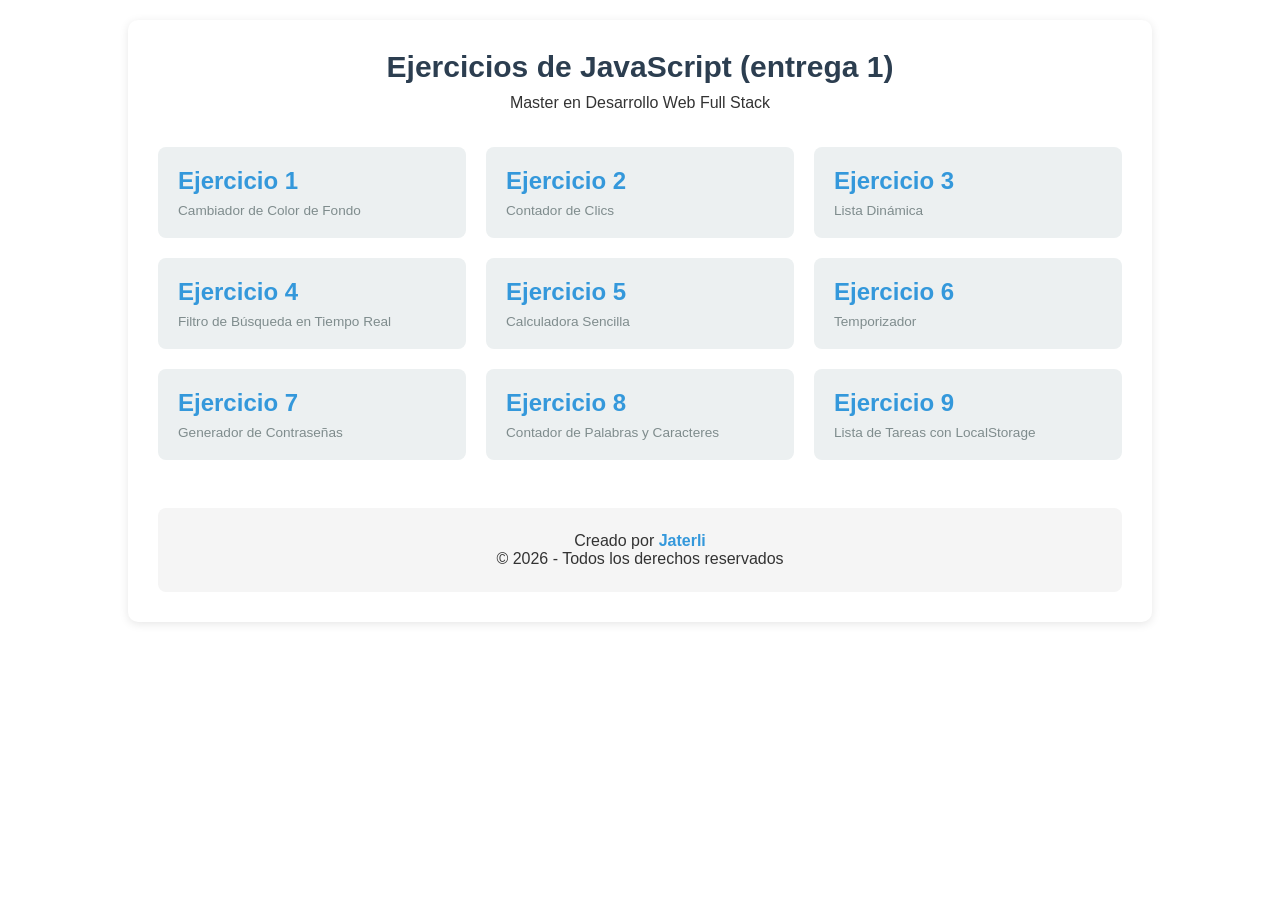
<file: index.html>
<!DOCTYPE html>
<html lang="es">
<head>
    <meta charset="UTF-8">
    <meta name="viewport" content="width=device-width, initial-scale=1.0">
    <meta name="description" content="Colección de ejercicios prácticos de JavaScript para el Master en Desarrollo Web Full Stack">
    <meta name="author" content="Jaterli">
    <title>Ejercicios JavaScript | Master Full Stack</title>
    <link rel="stylesheet" href="css/styles.css">
</head>
<body>
    <div class="container container-index">

        <header class="exercise-header">
            <h1>Ejercicios de JavaScript (entrega 1)</h1>
            <p>Master en Desarrollo Web Full Stack</p>
        </header>

        <!-- Navegación principal con los ejercicios -->
        <nav aria-label="Ejercicios de JavaScript" class="ejercicios-nav">
            <ul class="ejercicios-grid">
                <li>
                    <a href="pages/ejercicio1.html" class="ejercicio-card">
                        <article>
                            <h2>Ejercicio 1</h2>
                            <p>Cambiador de Color de Fondo</p>
                        </article>
                    </a>
                </li>
                <li>
                    <a href="pages/ejercicio2.html" class="ejercicio-card">
                        <article>
                            <h2>Ejercicio 2</h2>
                            <p>Contador de Clics</p>
                        </article>
                    </a>
                </li>
                <li>
                    <a href="pages/ejercicio3.html" class="ejercicio-card">
                        <article>
                            <h2>Ejercicio 3</h2>
                            <p>Lista Dinámica</p>
                        </article>
                    </a>
                </li>
                <li>
                    <a href="pages/ejercicio4.html" class="ejercicio-card">
                        <article>
                            <h2>Ejercicio 4</h2>
                            <p>Filtro de Búsqueda en Tiempo Real</p>
                        </article>
                    </a>
                </li>
                <li>
                    <a href="pages/ejercicio5.html" class="ejercicio-card">
                        <article>
                            <h2>Ejercicio 5</h2>
                            <p>Calculadora Sencilla</p>
                        </article>
                    </a>
                </li>
                <li>
                    <a href="pages/ejercicio6.html" class="ejercicio-card">
                        <article>
                            <h2>Ejercicio 6</h2>
                            <p>Temporizador</p>
                        </article>
                    </a>
                </li>
                <li>
                    <a href="pages/ejercicio7.html" class="ejercicio-card">
                        <article>
                            <h2>Ejercicio 7</h2>
                            <p>Generador de Contraseñas</p>
                        </article>
                    </a>
                </li>
                <li>
                    <a href="pages/ejercicio8.html" class="ejercicio-card">
                        <article>
                            <h2>Ejercicio 8</h2>
                            <p>Contador de Palabras y Caracteres</p>
                        </article>
                    </a>
                </li>
                <li>
                    <a href="pages/ejercicio9.html" class="ejercicio-card">
                        <article>
                            <h2>Ejercicio 9</h2>
                            <p>Lista de Tareas con LocalStorage</p>
                        </article>
                    </a>
                </li>
            </ul>
        </nav>

        <footer class="main-footer">
            <div class="footer-content">
                <div class="footer-info">
                    <p class="footer-credit">
                        Creado por 
                        <a href="https://www.jaterli.com" 
                           target="_blank" 
                           rel="noopener noreferrer"
                           class="creator-link">
                            Jaterli
                        </a>
                    </p>
                    <p class="footer-copyright">
                        &copy; 2026 - Todos los derechos reservados
                    </p>
                </div>
            </div>
        </footer>
    </div>
</body>
</html>
</file>
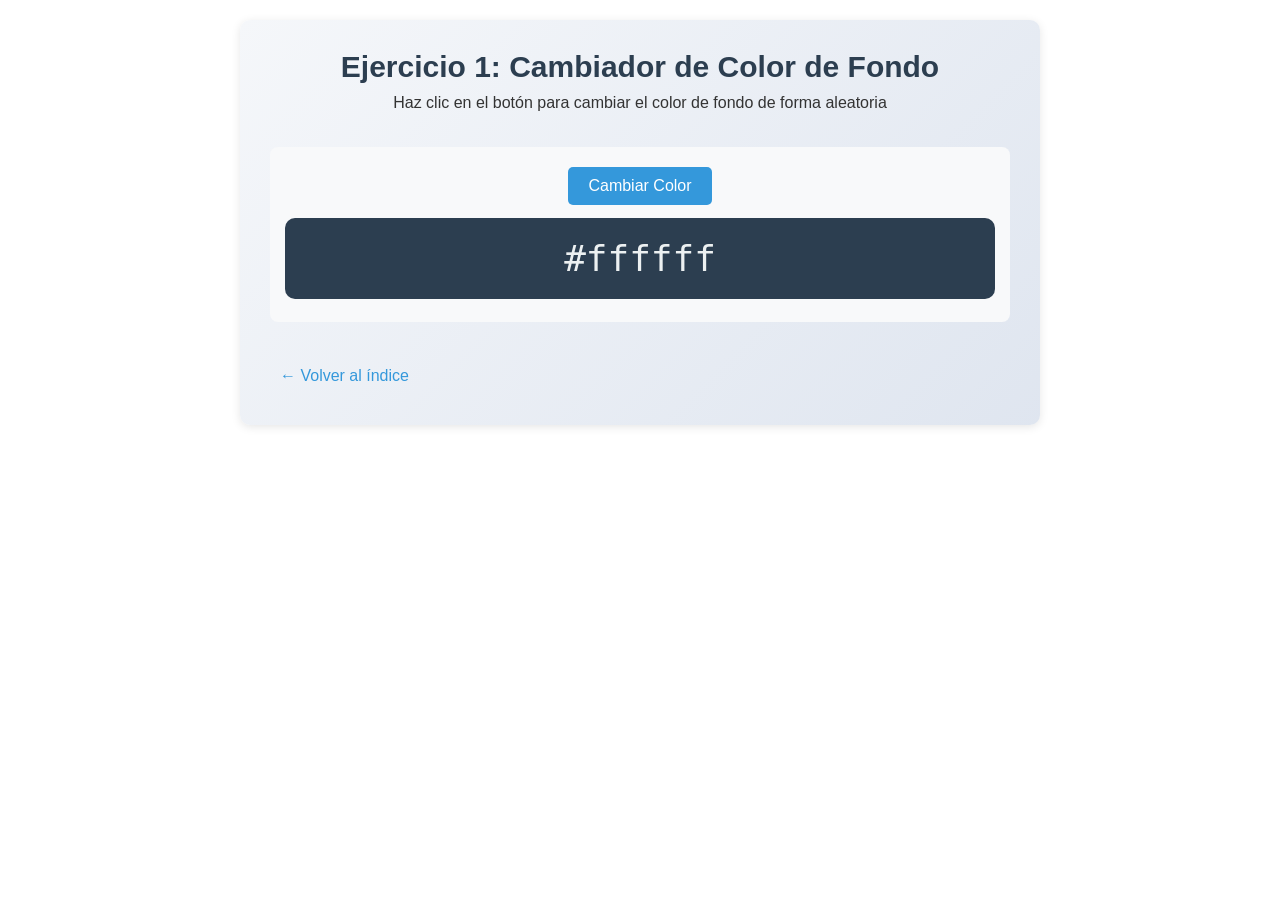
<file: pages/ejercicio1.html>
<!DOCTYPE html>
<html lang="es">
<head>
    <meta charset="UTF-8">
    <meta name="viewport" content="width=device-width, initial-scale=1.0">
    <meta name="description" content="Ejercicio 1: Aplicación interactiva que cambia el color de fondo aleatoriamente al hacer clic en un botón">
    <meta name="author" content="Jaterli">
    <title>Ejercicio 1 - Cambiador de Color de Fondo | Master Full Stack</title>
    <link rel="stylesheet" href="../css/styles.css">
</head>
<body>
    <div class="container" id="ejercicio-1">

        <header class="exercise-header">
            <h1>Ejercicio 1: Cambiador de Color de Fondo</h1>
            <p>Haz clic en el botón para cambiar el color de fondo de forma aleatoria</p>
        </header>

        <main class="exercise-content">
            <section class="card text-center" aria-label="Control del cambiador de color">
                <div class="color-controls">
                    <button id="cambiarColor" class="btn" aria-label="Generar color aleatorio">
                        Cambiar Color
                    </button>
                </div>
                
                <div id="colorActual" class="color-info resultado" aria-live="polite">
                    #ffffff
                </div>
            </section>
        </main>

        <nav class="exercise-navigation" aria-label="Navegación entre ejercicios">
            <a href="../index.html" class="back-link" aria-label="Volver al índice principal">
                ← Volver al índice
            </a>
        </nav>
    </div>
    
    <script src="../js/ejercicio1.js"></script>
</body>
</html>
</file>
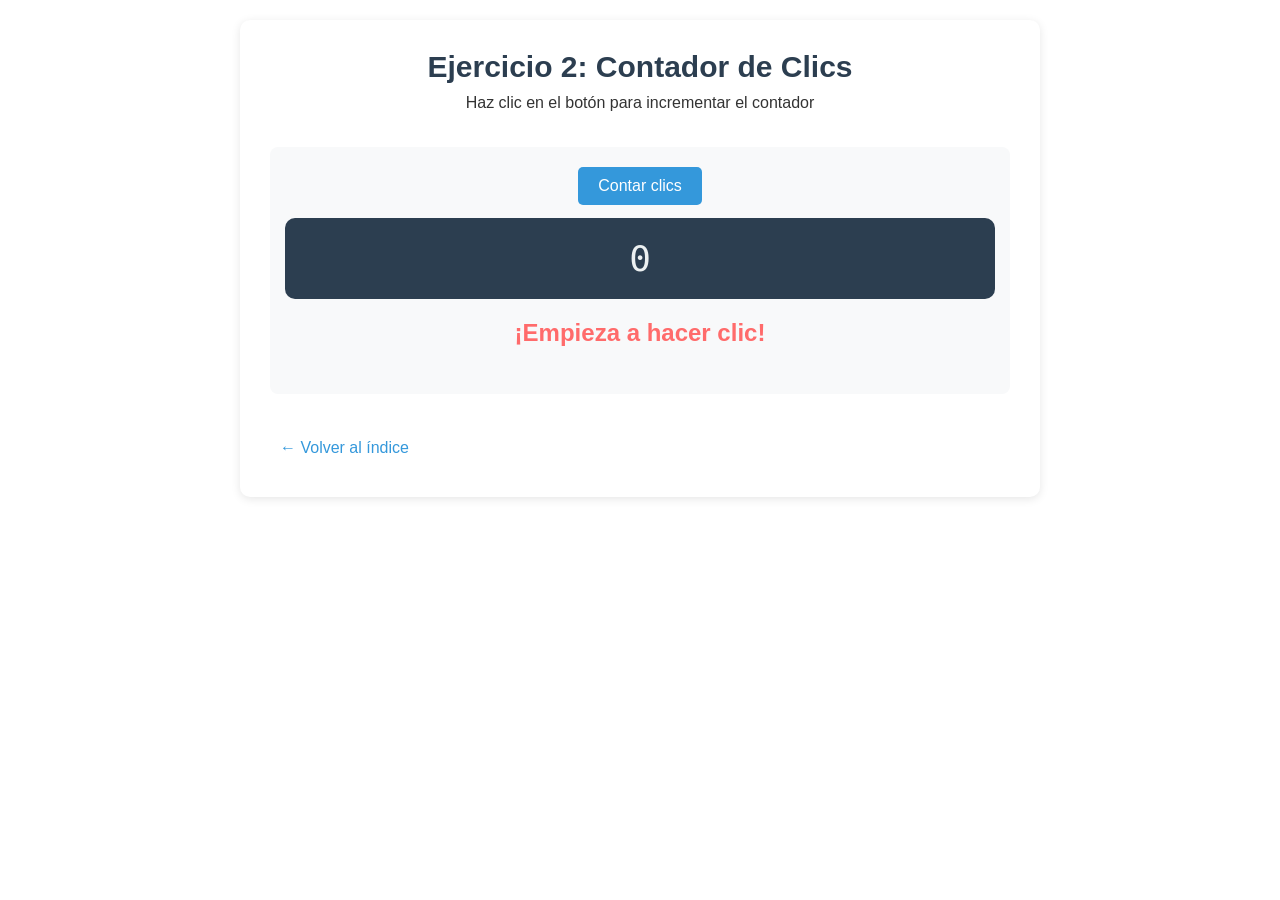
<file: pages/ejercicio2.html>
<!DOCTYPE html>
<html lang="es">
<head>
    <meta charset="UTF-8">
    <meta name="viewport" content="width=device-width, initial-scale=1.0">
    <meta name="description" content="Ejercicio 2: Aplicación interactiva que cuenta los clics realizados en un botón">
    <meta name="author" content="Jaterli">
    <title>Ejercicio 2 - Contador de Clics | Master Full Stack</title>
    <link rel="stylesheet" href="../css/styles.css">
</head>
<body>
    <div class="container">
        <header class="exercise-header">
            <h1>Ejercicio 2: Contador de Clics</h1>
            <p>Haz clic en el botón para incrementar el contador</p>
        </header>

        <main class="exercise-content">
            <section class="card text-center" aria-label="Control del contador de clics">
                <button id="contarBtn" class="btn" aria-label="Incrementar contador">Contar clics</button>
                <div id="contador" class="resultado" aria-label="Número de clics realizados" aria-live="polite">0</div>
                <div id="dale" aria-live="polite">¡Empieza a hacer clic!</div>
            </section>
        </main>

        <nav class="exercise-navigation" aria-label="Navegación entre ejercicios">
            <a href="../index.html" class="back-link" aria-label="Volver al índice principal">
                ← Volver al índice
            </a>
        </nav>
    </div>
    
    <script src="../js/ejercicio2.js"></script>
</body>
</html>
</file>
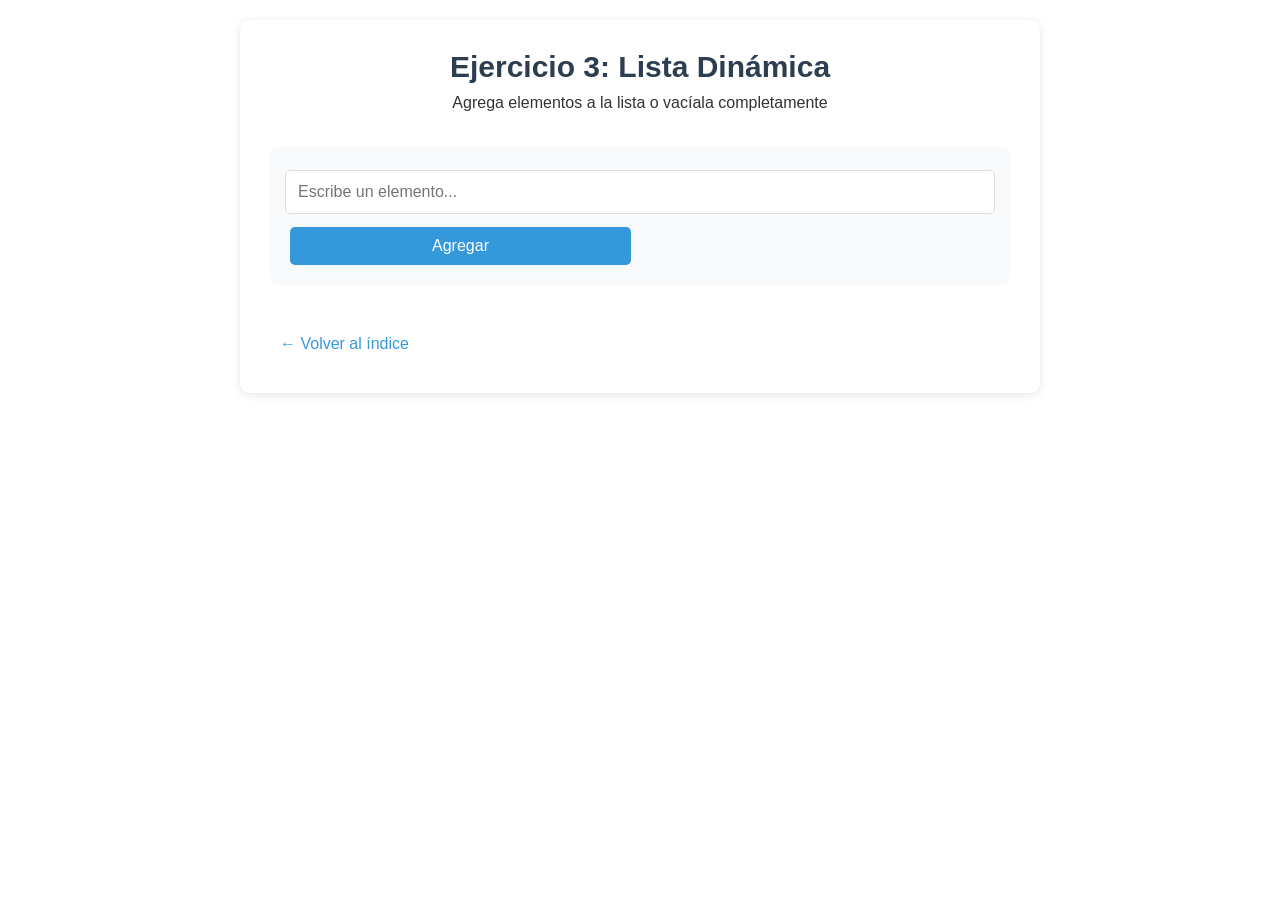
<file: pages/ejercicio3.html>
<!DOCTYPE html>
<html lang="es">
<head>
    <meta charset="UTF-8">
    <meta name="viewport" content="width=device-width, initial-scale=1.0">
    <meta name="description" content="Ejercicio 3: Aplicación interactiva para crear y gestionar una lista dinámica de elementos">
    <meta name="author" content="Jaterli">
    <title>Ejercicio 3 - Lista Dinámica | Master Full Stack</title>
    <link rel="stylesheet" href="../css/styles.css">
</head>
<body>
    <div class="container">
        <header class="exercise-header">
            <h1>Ejercicio 3: Lista Dinámica</h1>
            <p>Agrega elementos a la lista o vacíala completamente</p>                  
        </header>

        <main class="exercise-content">
            <section class="card" aria-label="Controles de la lista dinámica">
          
                <div class="lista-controls">
                    <input 
                        type="text" 
                        id="textoInput" 
                        placeholder="Escribe un elemento..." 
                        aria-label="Texto del nuevo elemento"
                    >
                    <div class="grid-2">
                        <button id="agregarBtn" class="btn" aria-label="Agregar elemento a la lista">
                            Agregar
                        </button>
                        <button id="vaciarBtn" class="btn btn-danger" aria-label="Eliminar todos los elementos" style="display: none;">
                            Vaciar Lista
                        </button>
                    </div>
                </div>
            </section>

            <section class="lista-container" aria-label="Lista de elementos">
                <ul id="listaDinamica" class="lista" aria-live="polite">
                    <!-- Los elementos se agregarán dinámicamente aquí -->
                </ul>
            </section>
        </main>

        <nav class="exercise-navigation" aria-label="Navegación entre ejercicios">
            <a href="../index.html" class="back-link" aria-label="Volver al índice principal">
                ← Volver al índice
            </a>
        </nav>
    </div>
    
    <script src="../js/ejercicio3.js"></script>
</body>
</html>
</file>
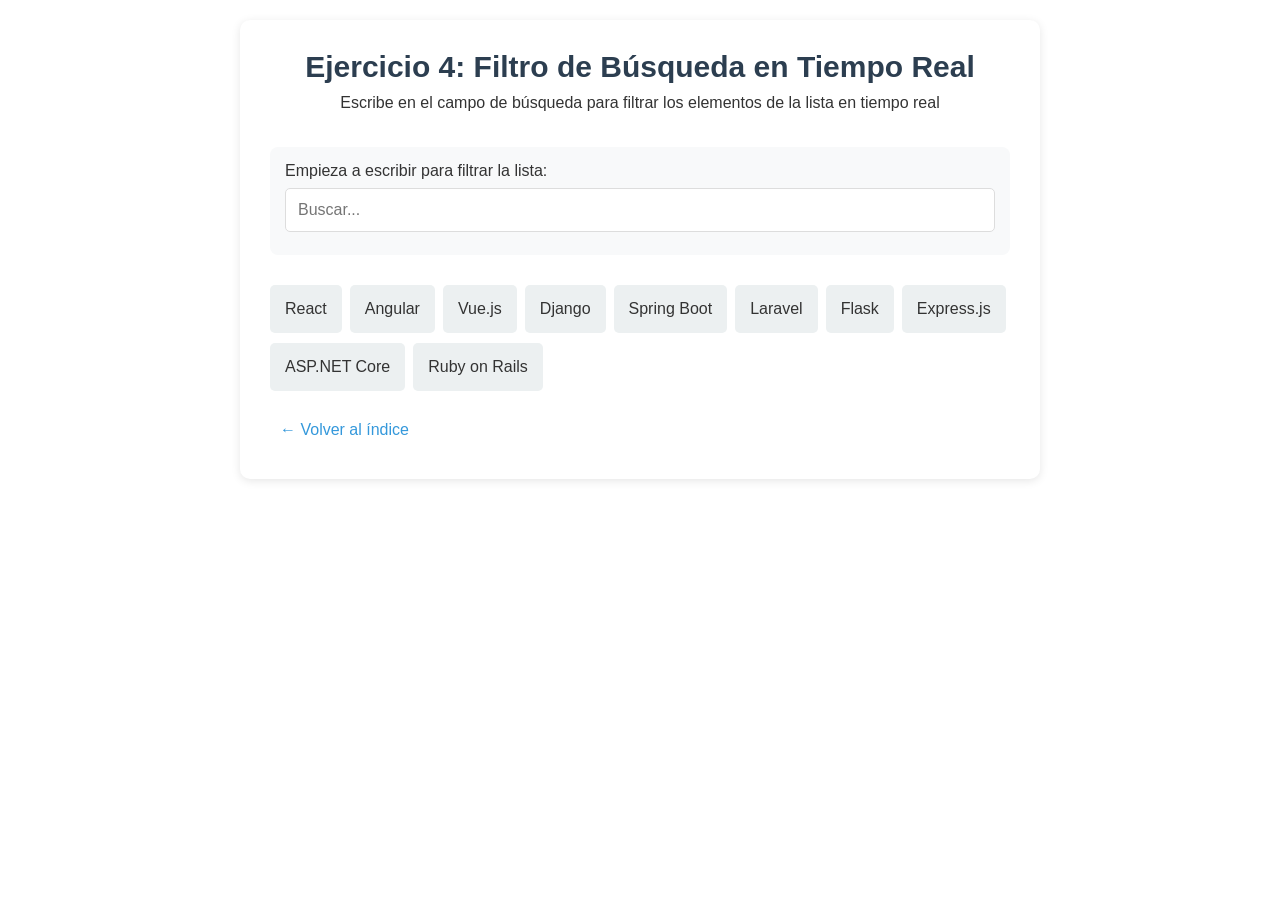
<file: pages/ejercicio4.html>
<!DOCTYPE html>
<html lang="es">
<head>
    <meta charset="UTF-8">
    <meta name="viewport" content="width=device-width, initial-scale=1.0">
    <meta name="description" content="Ejercicio 4: Filtro de búsqueda en tiempo real para filtrar elementos de una lista dinámicamente">
    <meta name="author" content="Jaterli">
    <title>Ejercicio 4 - Filtro de Búsqueda en Tiempo Real | Master Full Stack</title>
    <link rel="stylesheet" href="../css/styles.css">
</head>
<body>
    <div class="container">
        <header class="exercise-header">
            <h1>Ejercicio 4: Filtro de Búsqueda en Tiempo Real</h1>
            <p>Escribe en el campo de búsqueda para filtrar los elementos de la lista en tiempo real</p>
        </header>

        <main class="exercise-content">
            <section class="card" aria-label="Filtro de búsqueda">
                <label for="busqueda" class="search-label">
                    Empieza a escribir para filtrar la lista:
                </label>
                <input type="text" 
                       id="busqueda" 
                       class="search-input"
                       placeholder="Buscar..." 
                       autocomplete="off"
                       aria-label="Campo de búsqueda">
            </section>

            <section class="lista-container" aria-label="Lista de elementos">
                <ul id="listaElementos" class="lista"></ul>
                <div id="noResultados" class="no-results" style="display: none;" aria-live="polite">
                    No se encontraron resultados para tu búsqueda
                </div>                
            </section>
        </main>

        <nav class="exercise-navigation" aria-label="Navegación entre ejercicios">
            <a href="../index.html" class="back-link" aria-label="Volver al índice principal">
                ← Volver al índice
            </a>
        </nav>
    </div>
    
    <script src="../js/ejercicio4.js"></script>
</body>
</html>
</file>
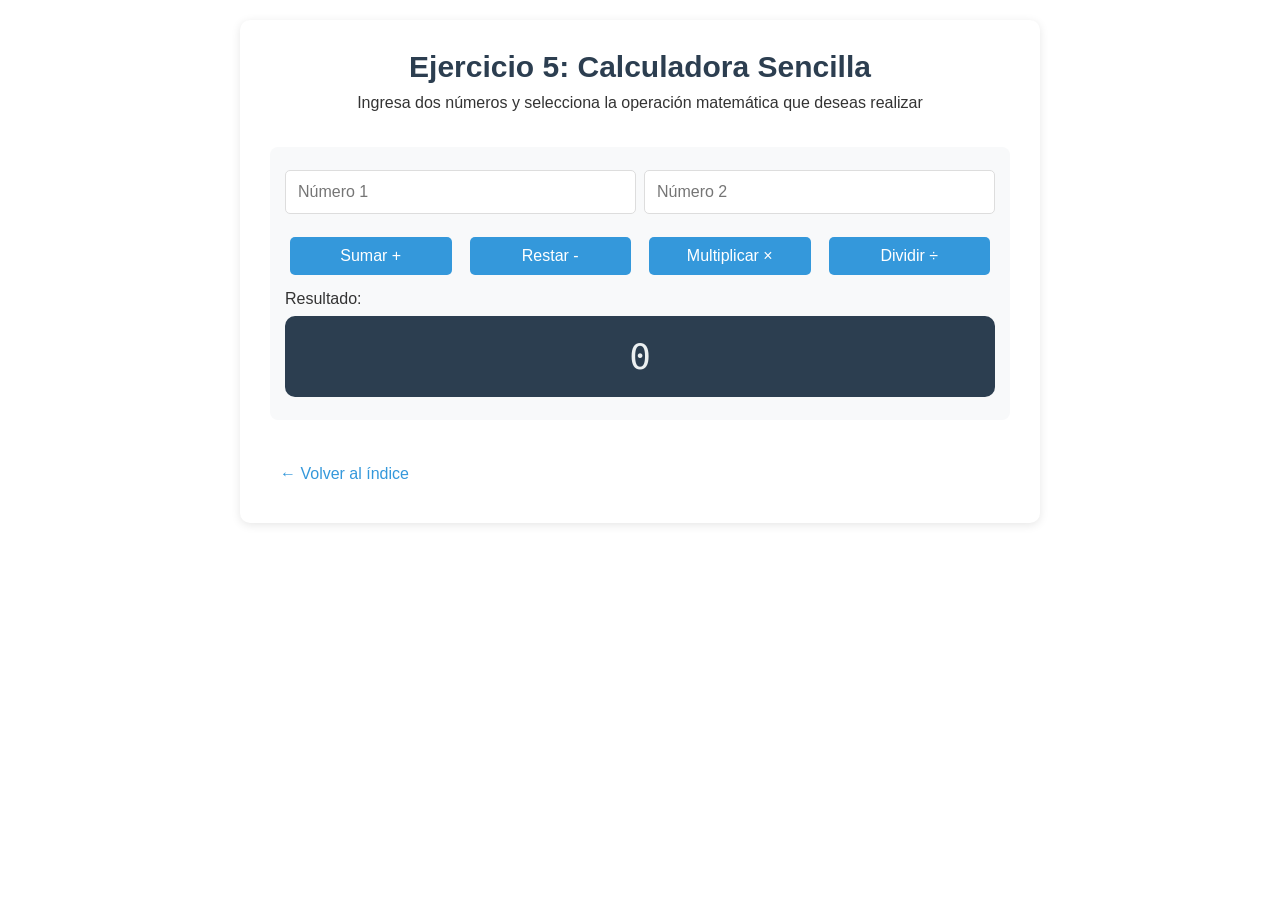
<file: pages/ejercicio5.html>
<!DOCTYPE html>
<html lang="es">
<head>
    <meta charset="UTF-8">
    <meta name="viewport" content="width=device-width, initial-scale=1.0">
    <meta name="description" content="Ejercicio 5: Calculadora sencilla que realiza operaciones básicas de suma, resta, multiplicación y división">
    <meta name="author" content="Jaterli">
    <title>Ejercicio 5 - Calculadora Sencilla | Master Full Stack</title>
    <link rel="stylesheet" href="../css/styles.css">
</head>
<body>
    <div class="container">
        <header class="exercise-header">
            <h1>Ejercicio 5: Calculadora Sencilla</h1>
            <p>Ingresa dos números y selecciona la operación matemática que deseas realizar</p>
        </header>

        <main class="exercise-content">
            <section class="card" aria-label="Calculadora de operaciones básicas">
                <div class="grid-2">
                    <input type="number" id="num1" placeholder="Número 1" aria-label="Primer número" step="any">
                    <input type="number" id="num2" placeholder="Número 2" aria-label="Segundo número" step="any">
                </div>
                <div class="grid-4" role="group" aria-label="Operaciones matemáticas">
                    <button id="sumar" class="btn" aria-label="Sumar">Sumar +</button>
                    <button id="restar" class="btn" aria-label="Restar">Restar -</button>
                    <button id="multiplicar" class="btn" aria-label="Multiplicar">Multiplicar ×</button>
                    <button id="dividir" class="btn" aria-label="Dividir">Dividir ÷</button>
                </div>
                
                <div aria-label="Resultado de la operación">
                    Resultado:
                </div>
                <div id="resultado" class="resultado" aria-live="polite" role="status">0</div>
            </section>
        </main>

        <nav class="exercise-navigation" aria-label="Navegación entre ejercicios">
            <a href="../index.html" class="back-link" aria-label="Volver al índice principal">
                ← Volver al índice
            </a>
        </nav>
    </div>
    
    <script src="../js/ejercicio5.js"></script>
</body>
</html>
</file>
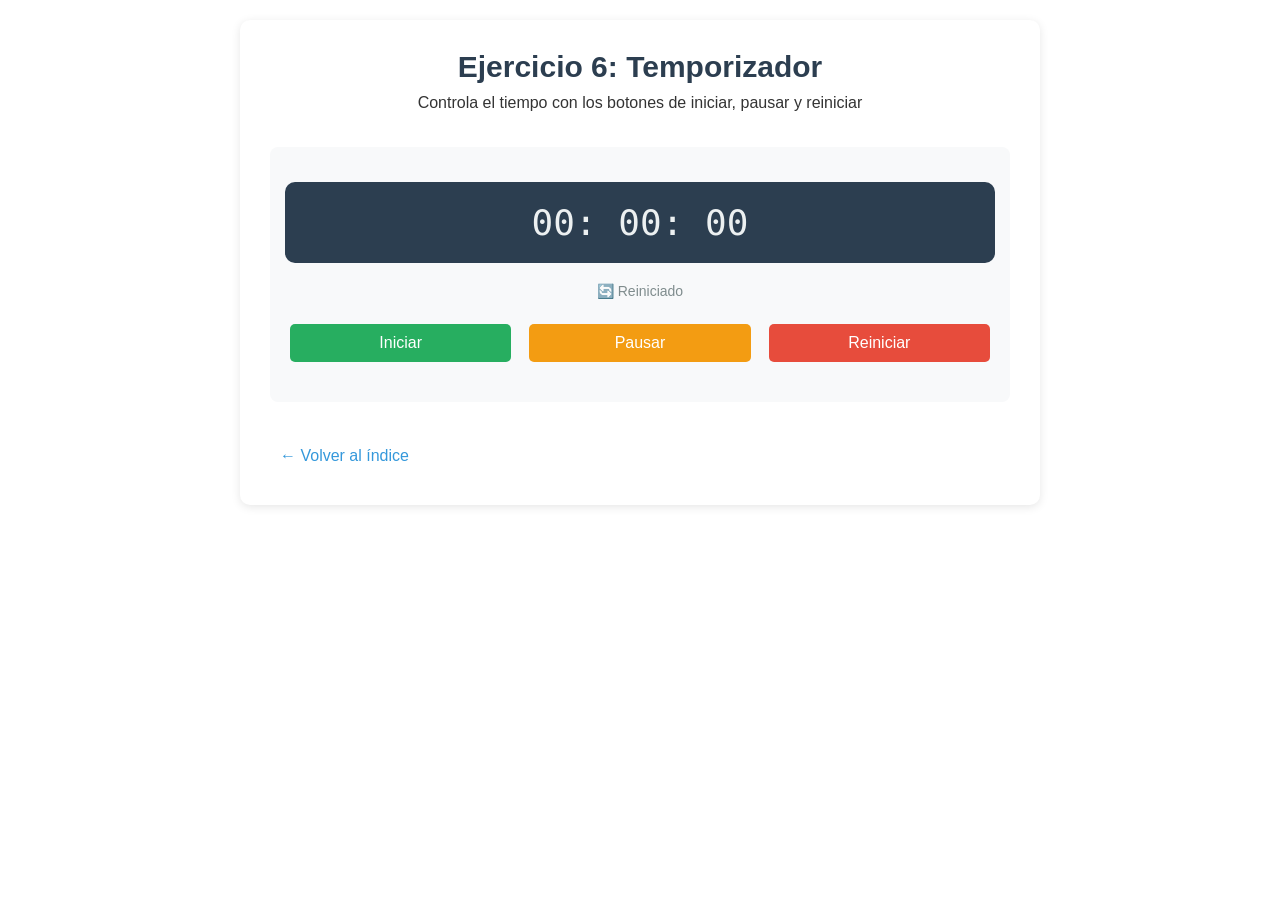
<file: pages/ejercicio6.html>
<!DOCTYPE html>
<html lang="es">
<head>
    <meta charset="UTF-8">
    <meta name="viewport" content="width=device-width, initial-scale=1.0">
    <meta name="description" content="Ejercicio 6: Temporizador interactivo con funciones de iniciar, pausar y reiniciar">
    <meta name="author" content="Jaterli">
    <title>Ejercicio 6 - Temporizador | Master Full Stack</title>
    <link rel="stylesheet" href="../css/styles.css">
</head>
<body>
    <div class="container">
        <header class="exercise-header">
            <h1>Ejercicio 6: Temporizador</h1>
            <p>
                Controla el tiempo con los botones de iniciar, pausar y reiniciar
            </p>
        </header>

        <main class="exercise-content">
            <section class="card" aria-label="Control del temporizador">
                <div class="temporizador" aria-live="polite" aria-label="Tiempo transcurrido">
                    <span id="horas" aria-label="Horas">00</span>:
                    <span id="minutos" aria-label="Minutos">00</span>:
                    <span id="segundos" aria-label="Segundos">00</span>
                </div>

                <div id="estadoTemporizador" class="estado-temporizador" aria-live="polite" role="status">
                    🔄 Reiniciado
                </div>                
                
                <div class="button-group grid-3" role="group" aria-label="Controles del temporizador">
                    <button id="iniciar" class="btn btn-success" aria-label="Iniciar temporizador">Iniciar</button>
                    <button id="pausar" class="btn btn-warning" aria-label="Pausar temporizador">Pausar</button>
                    <button id="reiniciar" class="btn btn-danger" aria-label="Reiniciar temporizador">Reiniciar</button>
                </div>
            </section>
        </main>

        <nav class="exercise-navigation" aria-label="Navegación entre ejercicios">
            <a href="../index.html" class="back-link" aria-label="Volver al índice principal">
                ← Volver al índice
            </a>
        </nav>
    </div>
    
    <script src="../js/ejercicio6.js"></script>
</body>
</html>
</file>
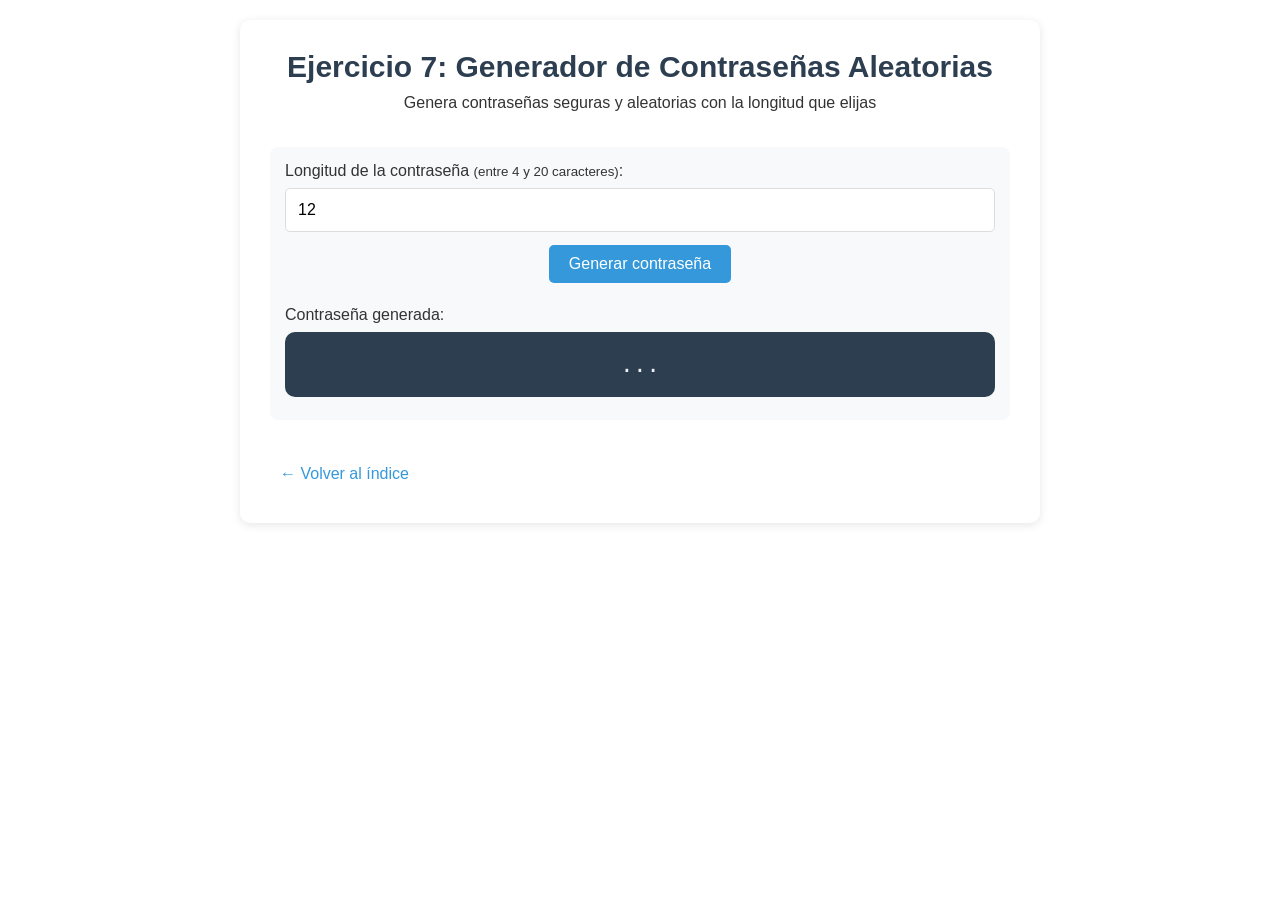
<file: pages/ejercicio7.html>
<!DOCTYPE html>
<html lang="es">
<head>
    <meta charset="UTF-8">
    <meta name="viewport" content="width=device-width, initial-scale=1.0">
    <meta name="description" content="Ejercicio 7: Generador de contraseñas aleatorias seguras con longitud personalizable">
    <meta name="author" content="Jaterli">
    <title>Ejercicio 7 - Generador de Contraseñas Aleatorias | Master Full Stack</title>
    <link rel="stylesheet" href="../css/styles.css">
</head>
<body>
    <div class="container">
        <header class="exercise-header">
            <h1>Ejercicio 7: Generador de Contraseñas Aleatorias</h1>
            <p>Genera contraseñas seguras y aleatorias con la longitud que elijas</p>
        </header>

        <main class="exercise-content">
            <section class="card" aria-label="Generador de contraseñas">
                <label for="longitud">Longitud de la contraseña
                <small id="longitud-help">(entre 4 y 20 caracteres)</small>:</label>
                <input type="number" id="longitud" min="4" max="20" value="12" aria-describedby="longitud-help">               
                <div class="text-center">
                    <button id="generar" class="btn" aria-label="Generar nueva contraseña">Generar contraseña</button>
                </div>
                <p>&nbsp;</p>
                <p>Contraseña generada:</p>
                <div id="password" class="resultado" aria-live="polite" role="status">...</div>
            </section>
        </main>

        <nav class="exercise-navigation" aria-label="Navegación entre ejercicios">
            <a href="../index.html" class="back-link" aria-label="Volver al índice principal">
                ← Volver al índice
            </a>
        </nav>
    </div>
    
    <script src="../js/ejercicio7.js"></script>
</body>
</html>
</file>
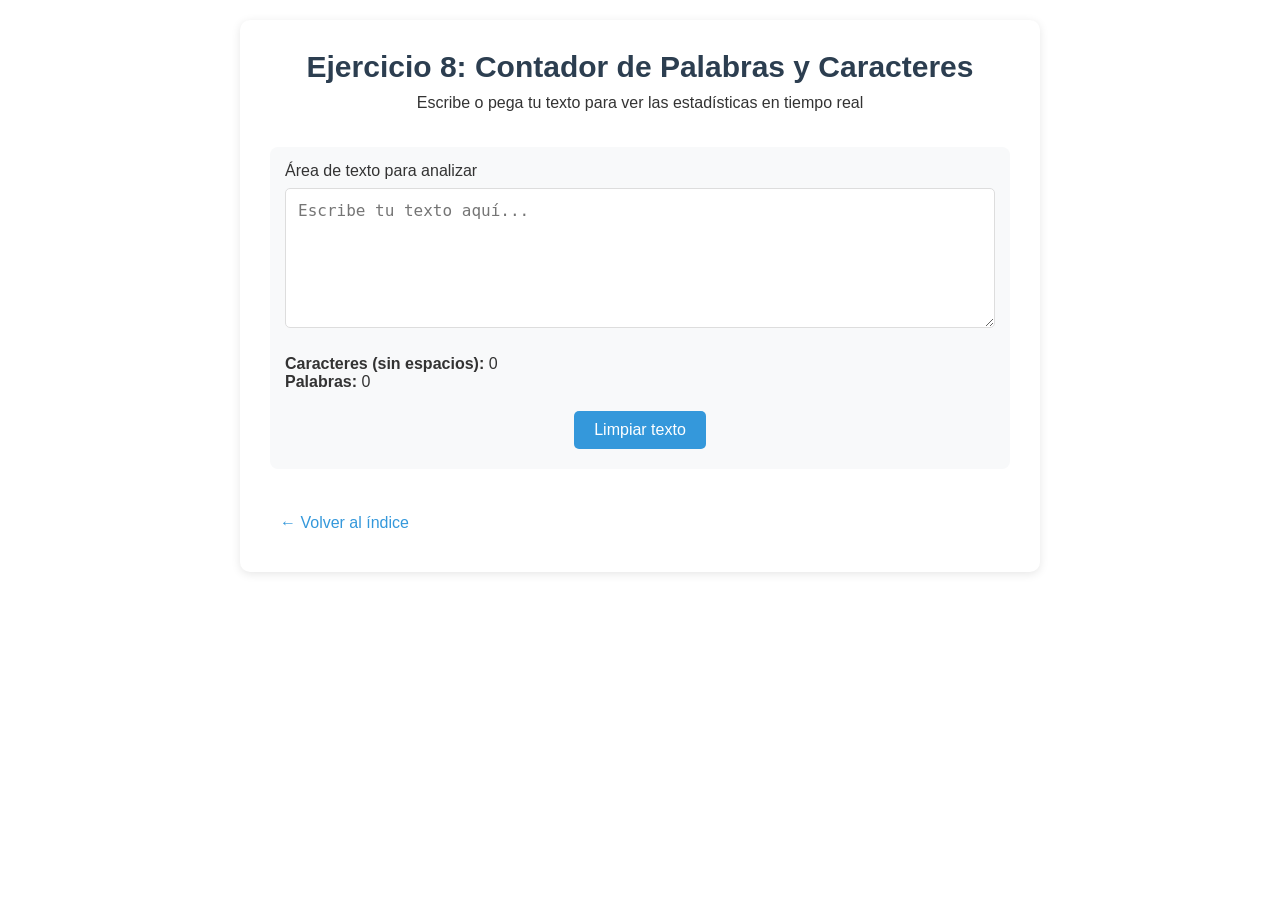
<file: pages/ejercicio8.html>
<!DOCTYPE html>
<html lang="es">
<head>
    <meta charset="UTF-8">
    <meta name="viewport" content="width=device-width, initial-scale=1.0">
    <meta name="description" content="Ejercicio 8: Herramienta interactiva que cuenta palabras y caracteres sin espacios en tiempo real">
    <meta name="author" content="Jaterli">
    <title>Ejercicio 8 - Contador de Palabras y Caracteres | Master Full Stack</title>
    <link rel="stylesheet" href="../css/styles.css">
</head>
<body>
    <div class="container">
        <header class="exercise-header">
            <h1>Ejercicio 8: Contador de Palabras y Caracteres</h1>
            <p>Escribe o pega tu texto para ver las estadísticas en tiempo real</p>
        </header>

        <main class="exercise-content">
            <section class="card" aria-label="Contador de texto interactivo">
                <div class="text-input-area">
                    <label for="texto">Área de texto para analizar</label>
                    <textarea 
                        id="texto" 
                        rows="6" 
                        placeholder="Escribe tu texto aquí..." 
                        aria-label="Escribe o pega tu texto para contar palabras y caracteres"
                    ></textarea>
                </div>
                <div class="stats-container" style="margin-top: 15px;" aria-live="polite">
                    <p>
                        <strong>Caracteres (sin espacios):</strong> 
                        <span id="contadorCaracteres" class="stat-value">0</span>
                    </p>
                    <p>
                        <strong>Palabras:</strong> 
                        <span id="contadorPalabras" class="stat-value">0</span>
                    </p>
                </div>
                <div class="text-center" style="margin-top: 15px;">
                    <button id="limpiar" class="btn btn-secondary" value="Limpiar texto" aria-label="Limpiar el área de texto">
                        Limpiar texto
                    </button>
                </div>

            </section>
        </main>

        <nav class="exercise-navigation" aria-label="Navegación entre ejercicios">
            <a href="../index.html" class="back-link" aria-label="Volver al índice principal">
                ← Volver al índice
            </a>
        </nav>
    </div>
    
    <script src="../js/ejercicio8.js"></script>
</body>
</html>
</file>
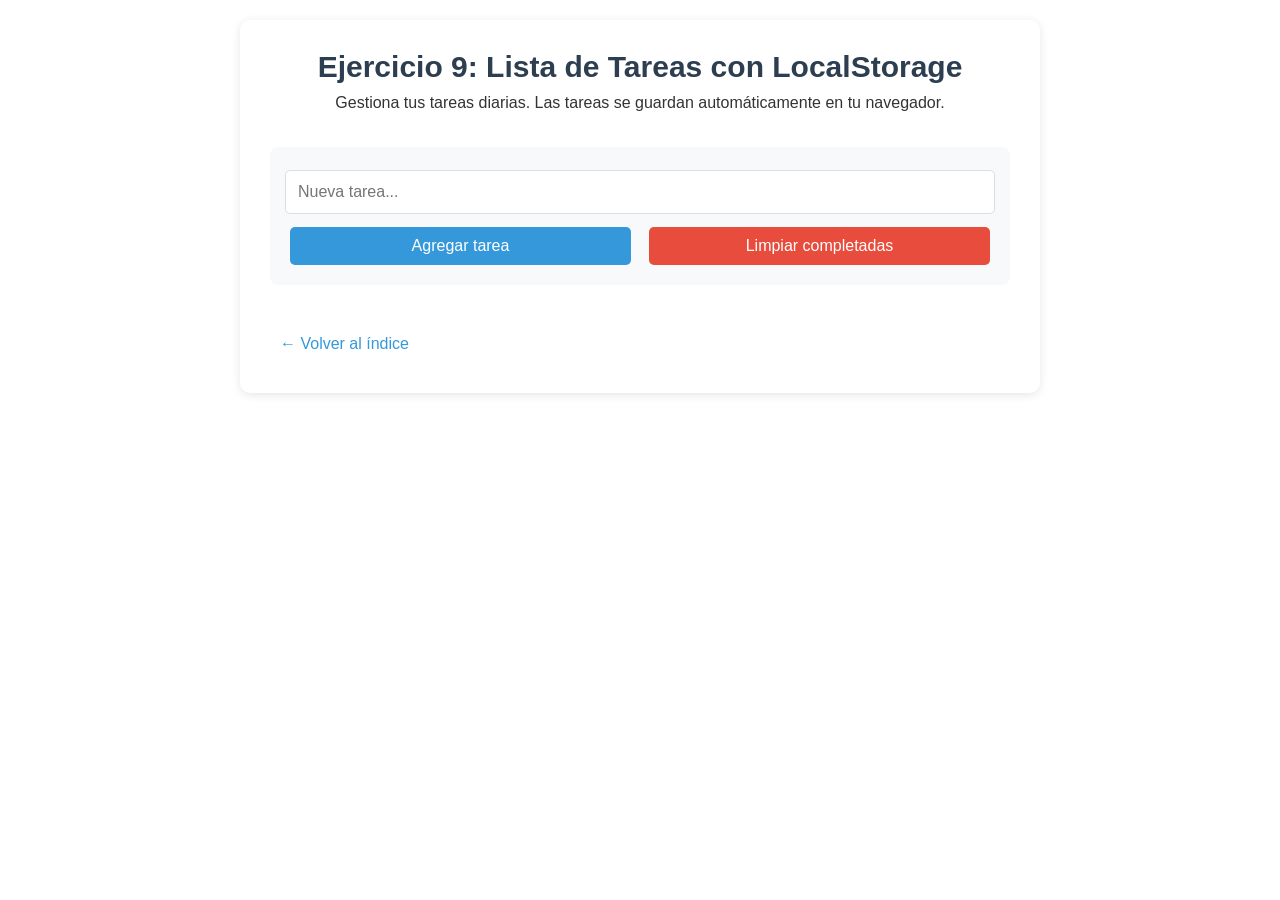
<file: pages/ejercicio9.html>
<!DOCTYPE html>
<html lang="es">
<head>
    <meta charset="UTF-8">
    <meta name="viewport" content="width=device-width, initial-scale=1.0">
    <meta name="description" content="Ejercicio 9: Aplicación de lista de tareas con persistencia en LocalStorage">
    <meta name="author" content="Jaterli">
    <title>Ejercicio 9 - Lista de Tareas con LocalStorage | Master Full Stack</title>
    <link rel="stylesheet" href="../css/styles.css">
</head>
<body>
    <div class="container">
        <header class="exercise-header">
            <h1>Ejercicio 9: Lista de Tareas con LocalStorage</h1>
            <p>Gestiona tus tareas diarias. Las tareas se guardan automáticamente en tu navegador.</p>
        </header>

        <main class="exercise-content">
            <section class="card" aria-label="Formulario para agregar tareas">
                <form id="formularioTarea" class="task-form">
                    <input type="text" 
                           id="tareaInput" 
                           placeholder="Nueva tarea..." 
                           aria-label="Descripción de la nueva tarea"
                           autocomplete="off">
                    
                    <div class="grid-2" role="group" aria-label="Controles de tareas">                           
                        <button type="submit" id="agregarBtn" class="btn" aria-label="Agregar nueva tarea">
                            Agregar tarea
                        </button>
                        <button type="button" id="limpiarBtn" class="btn btn-danger" aria-label="Eliminar todas las tareas completadas">
                            Limpiar completadas
                        </button>
                    </div>
                </form>
            </section>

            <section class="lista-container" aria-label="Lista de tareas">
                <ul id="listaTareas" class="lista" aria-label="Lista de tareas pendientes y completadas"></ul>
            </section>
        </main>

        <nav class="exercise-navigation" aria-label="Navegación entre ejercicios">
            <a href="../index.html" class="back-link" aria-label="Volver al índice principal">
                ← Volver al índice
            </a>
        </nav>
    </div>
    
    <script src="../js/ejercicio9.js"></script>
</body>
</html>
</file>
<file: css/styles.css>
* {
    margin: 0;
    padding: 0;
    box-sizing: border-box;
}

body {
    font-family: 'Segoe UI', Tahoma, Geneva, Verdana, sans-serif;
    background: white;
    color: #333;
    min-height: 100vh;
    padding: 4px;
}

#ejercicio-1 {
    background: linear-gradient(135deg, #f5f7fa, #c3cfe288);
}

.container {
    max-width: 100%;
    margin: 0 auto;
    background: white;
    border-radius: 10px;
    box-shadow: 0 2px 10px rgba(0,0,0,0.1);
    padding: 15px;
}

.container-index {
    max-width: 100%;
}

.subtitle {
    text-align: center;
    color: #7f8c8d;
    margin-bottom: 20px;
    font-size: 0.9rem;
}

.ejercicios-grid {
    display: grid;
    grid-template-columns: 1fr;
    gap: 15px;
}

.ejercicio-card {
    background: #ecf0f1;
    padding: 15px;
    border-radius: 8px;
    text-decoration: none;
    color: #2c3e50;
    transition: transform 0.3s, box-shadow 0.3s;
    display: block;
}

.ejercicio-card h2 {
    margin-bottom: 8px;
    color: #3498db;
    font-size: 1.2rem;
}

.ejercicio-card p {
    color: #7f8c8d;
    font-size: 0.85rem;
}

/* Botones - Mobile First */
.btn {
    background: #3498db;
    color: white;
    border: none;
    padding: 12px 20px;
    border-radius: 5px;
    cursor: pointer;
    font-size: 14px;
    margin: 5px 0;
    transition: background 0.3s;
}

.btn-danger {
    background: #e74c3c;
}

.lista .btn-danger {
    color: #fff;    
    padding: 2px 8px;
    border-radius: 3px;
    border-style: none;
    width: fit-content;
}

.btn-success {
    background: #27ae60;
}

.btn-warning {
    background: #f39c12;
}

/* Formularios */
input[type=button], input[type=text], input[type=number], textarea, select {
    width: 100%;
    padding: 12px;
    margin: 8px 0;
    border: 1px solid #ddd;
    border-radius: 5px;
    font-size: 16px;
}

input[type=button]:focus, input[type=text]:focus, textarea:focus {
    outline: none;
    border-color: #3498db;
}


/* Listas */
.lista {
    list-style: none;
    margin-top: 20px;    
}

.lista li {
    background: #ecf0f1;
    margin: 10px 0 0 0;
    border-radius: 5px;
    padding: 15px;
}

#listaDinamica li, #listaTareas li {
    border-radius: 5px;
    display: flex;
    justify-content: space-between;    
    align-items: center;
    gap: 8px;    
}

#listaElementos{
    display: flex;
    column-gap: 8px;
    text-wrap: nowrap;
    flex-wrap: wrap; 
}

.tarea-item.completada {
    text-decoration: line-through;
    opacity: 0.6;
}

.lista-texto {
    word-break: break-word;
    flex-grow: 2;
}

.back-link {
    display: inline-block;
    margin-top: 20px;
    color: #3498db;
    text-decoration: none;
    padding: 10px;
    border-radius: 5px;
    transition: background 0.3s;
}

.button-group {
    justify-content: center;
    margin: 20px 0;
}

.grid-4 {
    display: grid;
    grid-template-columns: repeat(1, 1fr);
    gap: 0;
    margin: 10px 0;
}

.grid-3 {
    display: grid;
    grid-template-columns: repeat(1, 1fr);
    gap: 0;
}

.grid-2 {
    display: grid;
    grid-template-columns: repeat(1, 1fr);
    gap: 0;
} 

.temporizador, .resultado {
    text-align: center;
    font-family: monospace;
    margin: 20px 0;
    padding: 20px;
    background: #2c3e50;
    color: #ecf0f1;
    border-radius: 10px;
    word-break: break-word;
    text-wrap: balance;    
}

.temporizador {
    font-size: 32px;
}

.resultado {
    font-size: 24px;
    margin: 8px 0;
}

#password {
    font-size: 16px;
}

.estado-temporizador {
    font-size: 14px;
    text-align: center;
    margin-top: 10px;
    color: #7f8c8d;
}

.card {
    background: #f8f9fa;
    border-radius: 8px;
    padding: 15px;
    margin: 15px 0;
}

#dale {
    margin-top: 20px; 
    font-size: 1.2rem; 
    font-weight: bold; 
    color: #ff6b6b;
    min-height: 60px;
}

.ejercicios-nav ul {
    list-style: none;
    padding: 0;
    margin: 0;
}

.main-footer {
    margin-top: 2rem;
    padding: 1rem;
    background-color: #f5f5f5;
    border-radius: 8px;
    text-align: center;
}

.creator-link {
    color: #3498db;
    text-decoration: none;
    font-weight: bold;
}

.creator-link:hover {
    text-decoration: underline;
}

.text-center {
    text-align: center;
}

.exercise-header {
    text-align: center;
    margin-bottom: 25px;
}

.exercise-header h1 {
    font-size: 24px;
    line-height: 30px;    
    color: #2c3e50;
    margin-bottom: 10px;
    text-wrap: balance;
}


/* ============================================ */
/* MEDIA QUERIES PARA PANTALLAS MÁS GRANDES */
/* ============================================ */
@media (min-width: 480px) {

    body {
        padding: 10px;
    }
    
    .ejercicios-grid {
        grid-template-columns: repeat(auto-fill, minmax(250px, 1fr));
        gap: 20px;
    }

    .grid-4 {
        grid-template-columns: repeat(2, 1fr);
        column-gap: 8px;
    }
    
    .grid-3 {
        grid-template-columns: repeat(3, 1fr);
        gap: 8px;
    }
    
    .grid-2 {
        grid-template-columns: repeat(2, 1fr);
        gap: 8px;
    } 

    #password {
        font-size: 18px;
    }

    .exercise-header {
        margin-bottom: 30px;
    }

    .exercise-header h1 {
        font-size: 26px;
        line-height: 34px;
    }    
}

/* ============================================ */
/* MEDIA QUERIES PARA PANTALLAS MÁS GRANDES */
/* ============================================ */

@media (min-width: 768px) {
    body {
        padding: 20px;
    }
    
    .container {
        max-width: 800px;
        padding: 30px;
    }
    
    .container-index {
        max-width: 1024px;
    }
    
    .subtitle {
        font-size: 1rem;
        margin-bottom: 30px;
    }
       
    .ejercicio-card {
        padding: 20px;
    }
    
    .ejercicio-card:hover {
        transform: translateY(-5px);
        box-shadow: 0 5px 20px rgba(0,0,0,0.15);
    }
    
    .ejercicio-card h2 {
        font-size: 1.5rem;
    }
    
    .btn {
        padding: 10px 20px;
        font-size: 16px;
        width: auto;
        margin: 5px;
    }

    .btn:hover {
        opacity: 0.9;
        transform: translateY(-2px);
    }

    .grid-4 {
        display: grid;
        grid-template-columns: repeat(4, 1fr);
    }

    .tarea-item input[type=checkbox] {
        position: unset;
    }
   
    .tarea-item {
        flex-direction: row;
        align-items: center;
    }

    .temporizador, .resultado {
        font-size: 36px;
    }
    
    #password {
        font-size: 22px;
    }

    .exercise-header {
        margin-bottom: 35px;
    }

    .exercise-header h1 {
        font-size: 30px;
        margin-bottom: 10px;
    }
    
    .main-footer {
        margin-top: 3rem;
        padding: 1.5rem;
    }
    
    .back-link:hover {
        background: #ecf0f1;
    }
    
    #dale {
        font-size: 1.5rem;
    }
}
</file>
